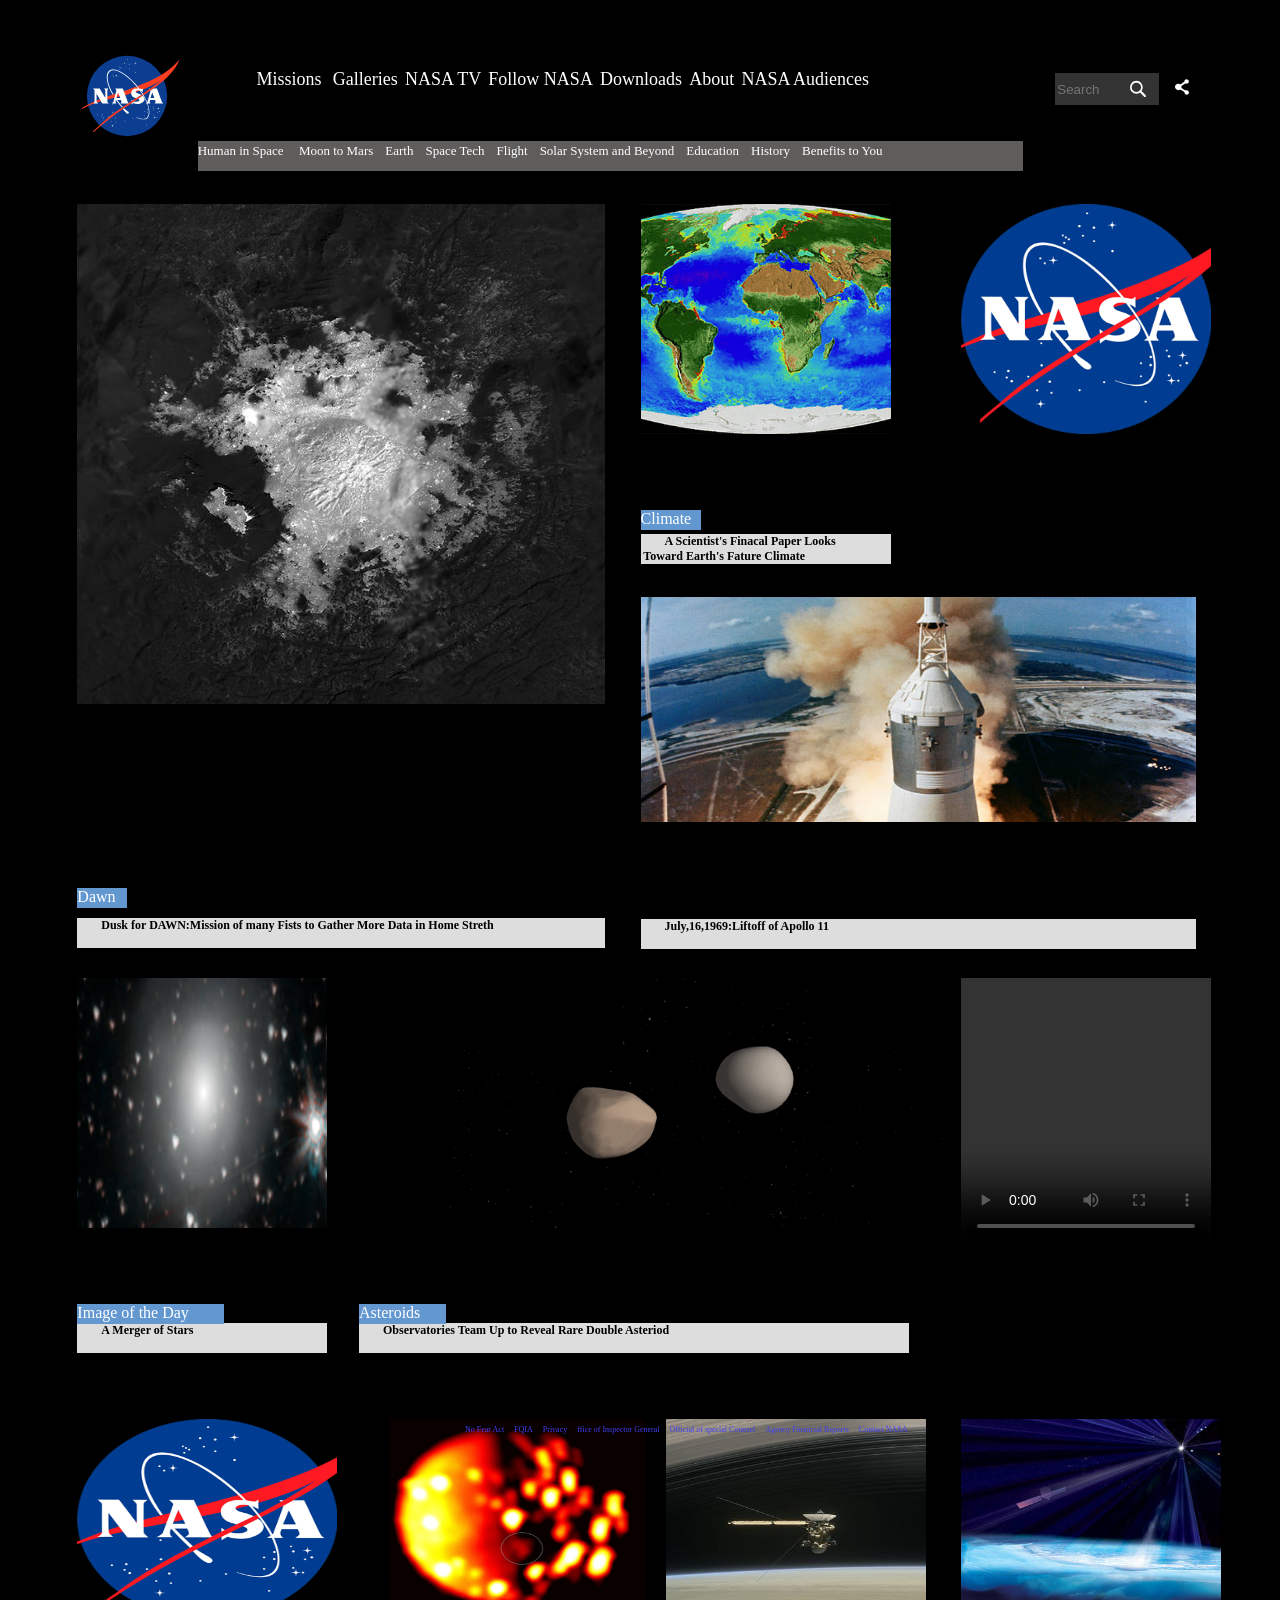
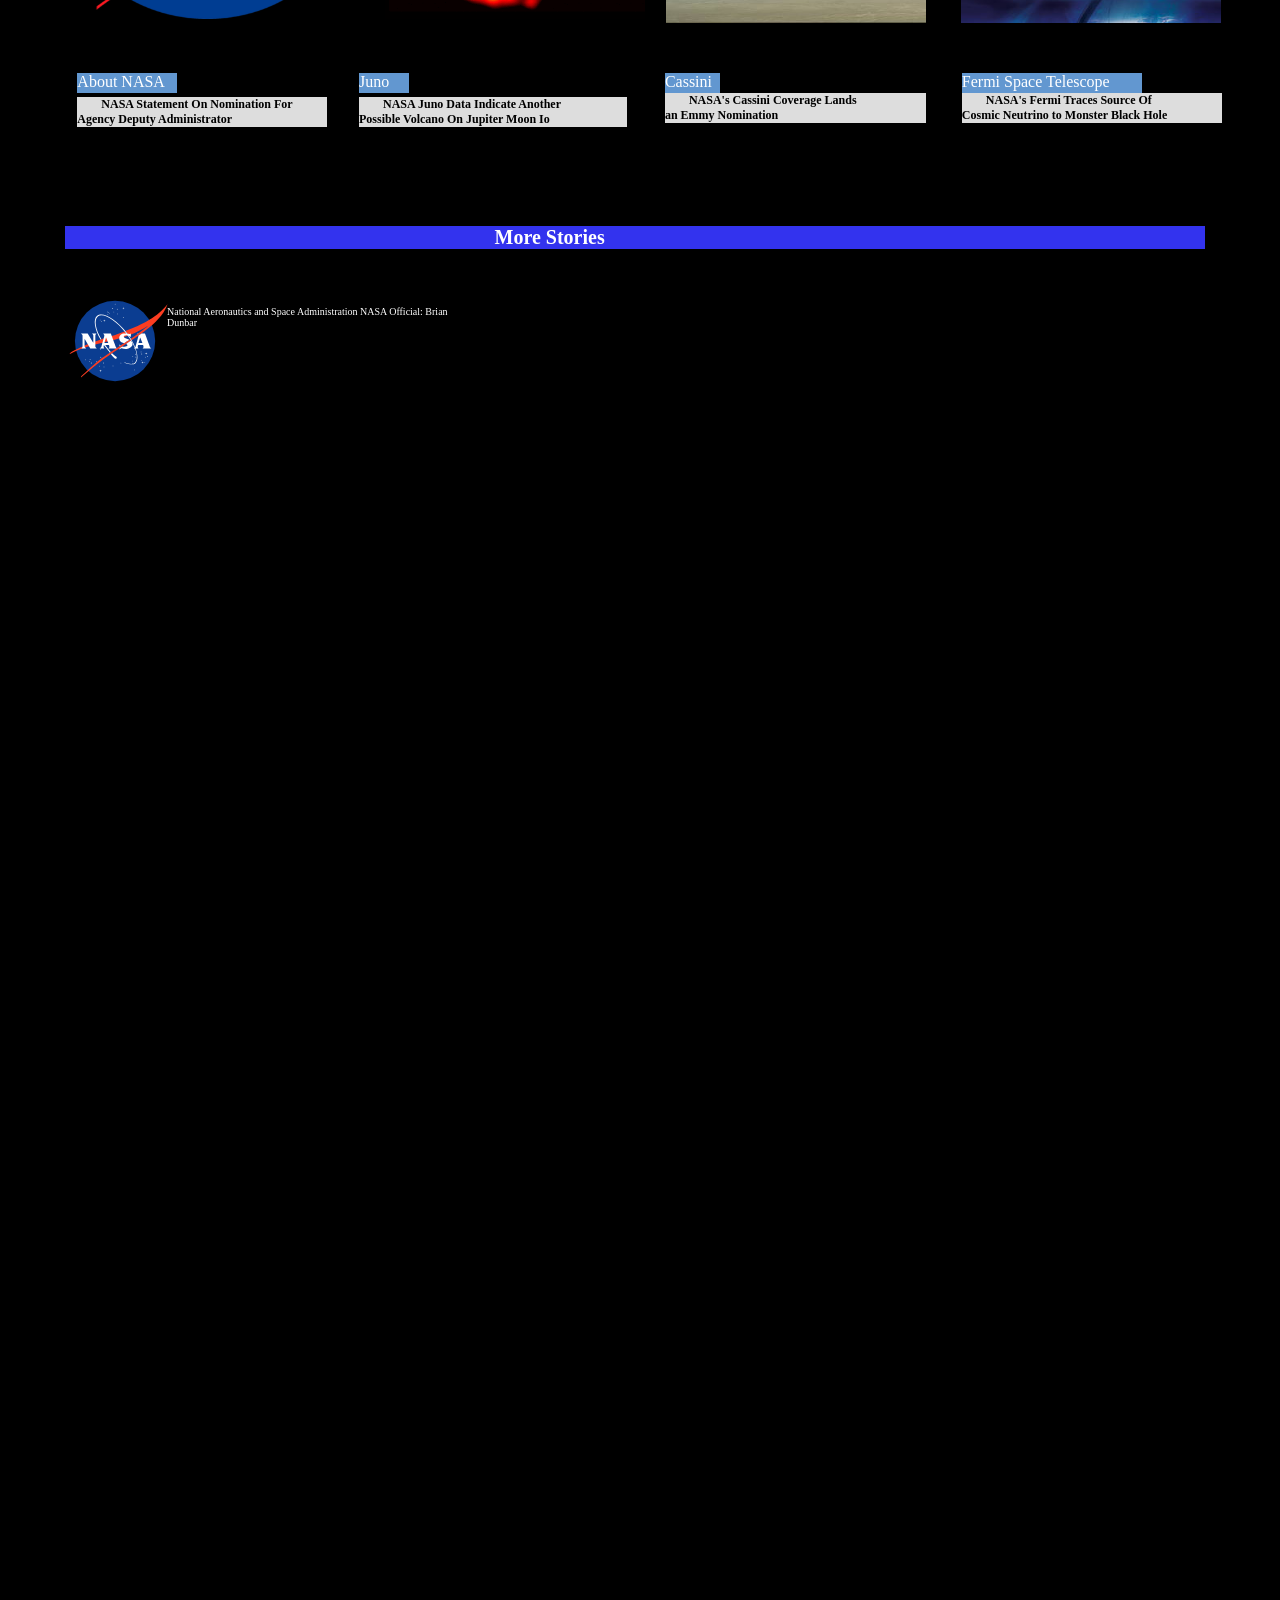
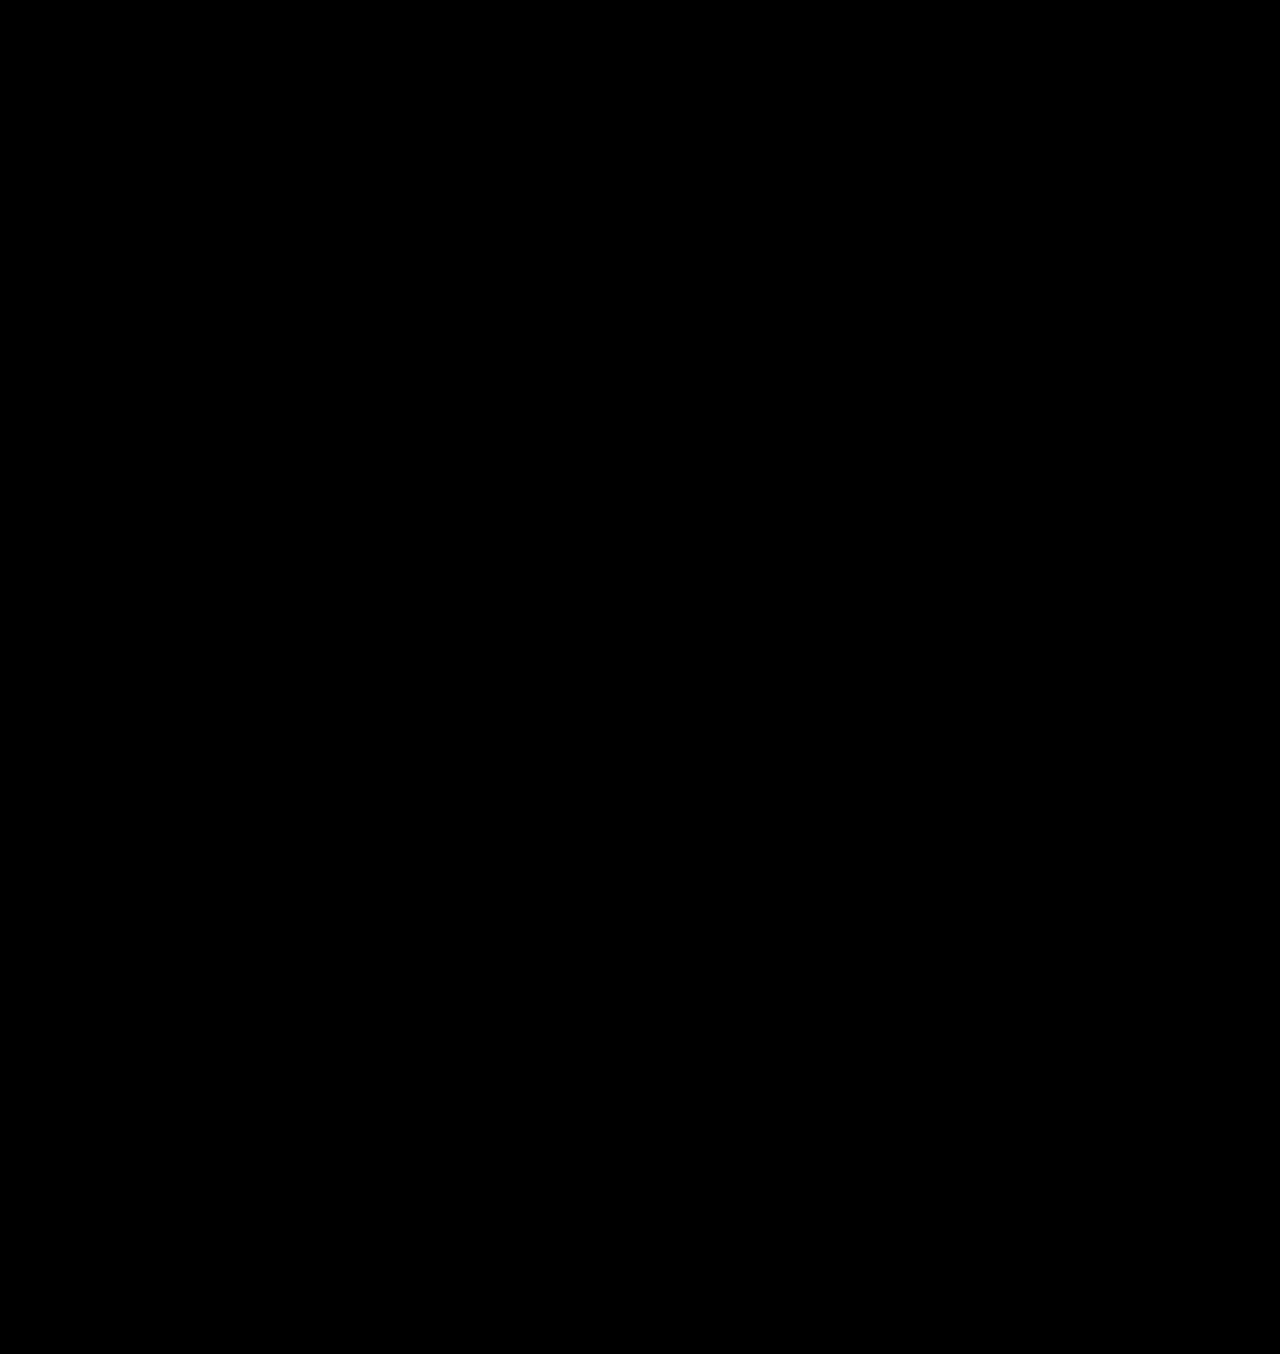
<file: tw-stage-1-project-1-master/index.html>
<!DOCTYPE html>
<html>

<head>
    <meta charset="utf-8" />
    <meta http-equiv="X-UA-Compatible" content="IE=edge">
    <title>NASA</title>
    <meta name="viewport" content="width=device-width, initial-scale=1">
    <link rel="stylesheet" type="text/css" media="screen" href="main.css" />
</head>

<body>
<a  class="logo">
    <img src="images/nasa-logo.svg" alt="Nasa">
</a>

<div class="Nav1" >
  <a >Missions</a> <span>|</span>
  <a >Galleries</a><span>|</span>
  <a >NASA TV</a><span>|</span>
  <a >Follow NASA</a><span>|</span>
  <a >Downloads</a><span>|</span>
  <a >About</a><span>|</span>
  <a >NASA Audiences</a><span>|</span>
</div>

<div class="serach1">

</div>
<br/>
<div class="nn">
<span class="Nav2" lay-separator="||">
  <a >Human in Space </a>&nbsp;&nbsp;
  <a >Moon to Mars</a>&nbsp;&nbsp;
  <a >Earth</a>&nbsp;&nbsp;
  <a >Space Tech</a>&nbsp;&nbsp;
  <a >Flight</a>&nbsp;&nbsp;
  <a >Solar System and Beyond</a>&nbsp;&nbsp;
  <a >Education</a>&nbsp;&nbsp;
  <a >History</a>&nbsp;&nbsp;
  <a >Benefits to You</a>&nbsp;&nbsp;
</span>
</div>
<div class="ss">
    <input aria-hidden="true" name="query" autocomplete="off" placeholder="Search" id="sou"
           class="  ember-text-field ember-view" type="text">

    <iframe class="if1" src=images/search.svg width="50" height="30"></iframe>
    <iframe class="if2" src="images/share.svg" width="50" height="30"></iframe>
</div>

<br/>
<br/>

    <div class="a">
        <img src="images/pia21924-16.jpg" alt="图1">
        <div class="wenzi1">
           <p>Dusk for DAWN:Mission of many Fists to Gather More Data in Home Streth</p>
        </div>
        <a>Dawn</a>
    </div>
    <div class="b">
        <img src="images/mollweide_cycle.jpg" alt="图2">
        <div class="wenzi2">
            <p>A Scientist's Finacal Paper Looks<br/>
                &nbsp;Toward Earth's Fature Climate</p>
        </div>
        <a>Climate</a>
    </div>
    <div class="c">
        <img src="images/nasa_logo.png" alt="图3">

        <div class="wenzi3">
<!--            <p>DAWN Dusk for DAWN:Mission of many Fists to Gather More Data in Home Streth</p>-->
        </div>
    </div>
    <div class="d">
        <img src="images/s69-39961.jpg" alt="图4">
        <div class="wenzi4">
            <p>July,16,1969:Liftoff of Apollo 11</p>
        </div>
    </div>

    <div class="e">
        <img src="images/ssc2017-14a1.jpg" alt="图5">
        <div class="wenzi5">
            <p>A Merger of Stars</p>
        </div>
        <a>Image of the Day</a>
    </div>
    <div class="f">
        <img src="images/pia22556-16.gif" alt="图6">
        <div class="wenzi6">
            <p>Observatories Team Up to Reveal Rare Double Asteriod</p>
        </div>
        <a>Asteroids</a>
    </div>
    <div class="g">
        <video src="images/shipin.mp4" controls="controls"></video>
        <div class="wenzi7">
<!--            <p>DAWN Dusk for DAWN:Mission of many Fists to Gather More Data in Home Streth</p>-->
        </div>
    </div>
    <div class="h">
        <img src="images/nasa_logo.png" alt="图8">
        <div class="wenzi8">
            <p>NASA Statement On Nomination For Agency Deputy Administrator</p>
        </div>
        <a>About NASA</a>
    </div>

    <div class="i">
        <img src="images/io-home.gif" alt="图9">
        <div class="wenzi9">
            <p>NASA Juno Data Indicate Another <br/>
                Possible Volcano On Jupiter Moon Io</p>
        </div>
        <a>Juno</a>
    </div>
    <div class="j">
        <img src="images/cassini20170809.jpg" alt="图10">
        <div class="wenzi10">
            <p>NASA's Cassini Coverage Lands <br/>an  Emmy Nomination</p>
        </div>
        <a>Cassini</a>
    </div>
    <div class="k">
        <img src="images/fermiicecube_as.jpg" alt="图11">
        <div class="wenzi11">
            <p>NASA's Fermi Traces Source Of <br/>
                Cosmic Neutrino to Monster Black Hole</p>
        </div>
        <a>Fermi Space Telescope</a>
    </div>







<div class="bottom">
    <div class="more">
        <p >&nbsp;&nbsp;&nbsp;&nbsp;&nbsp;&nbsp;&nbsp;&nbsp;&nbsp;&nbsp;&nbsp;&nbsp;&nbsp;&nbsp;&nbsp;
            &nbsp;&nbsp;&nbsp;&nbsp;&nbsp;&nbsp;&nbsp;&nbsp;&nbsp;&nbsp;&nbsp;&nbsp;&nbsp;&nbsp;&nbsp;
            &nbsp;&nbsp;&nbsp;&nbsp;&nbsp;&nbsp;&nbsp;&nbsp;&nbsp;&nbsp;&nbsp;&nbsp;&nbsp;&nbsp;&nbsp;
            &nbsp;&nbsp;&nbsp;&nbsp;&nbsp;&nbsp;&nbsp;&nbsp;&nbsp;&nbsp;&nbsp;&nbsp;&nbsp;&nbsp;&nbsp;
            &nbsp;&nbsp;&nbsp;&nbsp;&nbsp;&nbsp;&nbsp;&nbsp;&nbsp;&nbsp;&nbsp;&nbsp;&nbsp;&nbsp;&nbsp;
            &nbsp;&nbsp;&nbsp;&nbsp;&nbsp;&nbsp;More Stories</p>
    </div>

    <a href="/" class="logo1">
        <img src="images/nasa-logo.svg" alt="Nasa">
        <div class="wenzi12">
            <p>National Aeronautics and Space Administration
                NASA Official: Brian Dunbar</p>
        </div>
    </a>

    <div class="xiamian">
        <ul class="ui">
            <li><a>No Fear Act</a></li>
            <li><a>FQIA</a></li>
            <li><a>Privacy</a></li>
            <li><a>ffice of Inspector General</a></li>
            <li><a>Official of special Counsel</a></li>
            <li><a>Agency Financial Reports</a></li>
            <li><a>Contact NASA</a></li>
        </ul>
    </div>

</div>
</body>

</html>
</file>
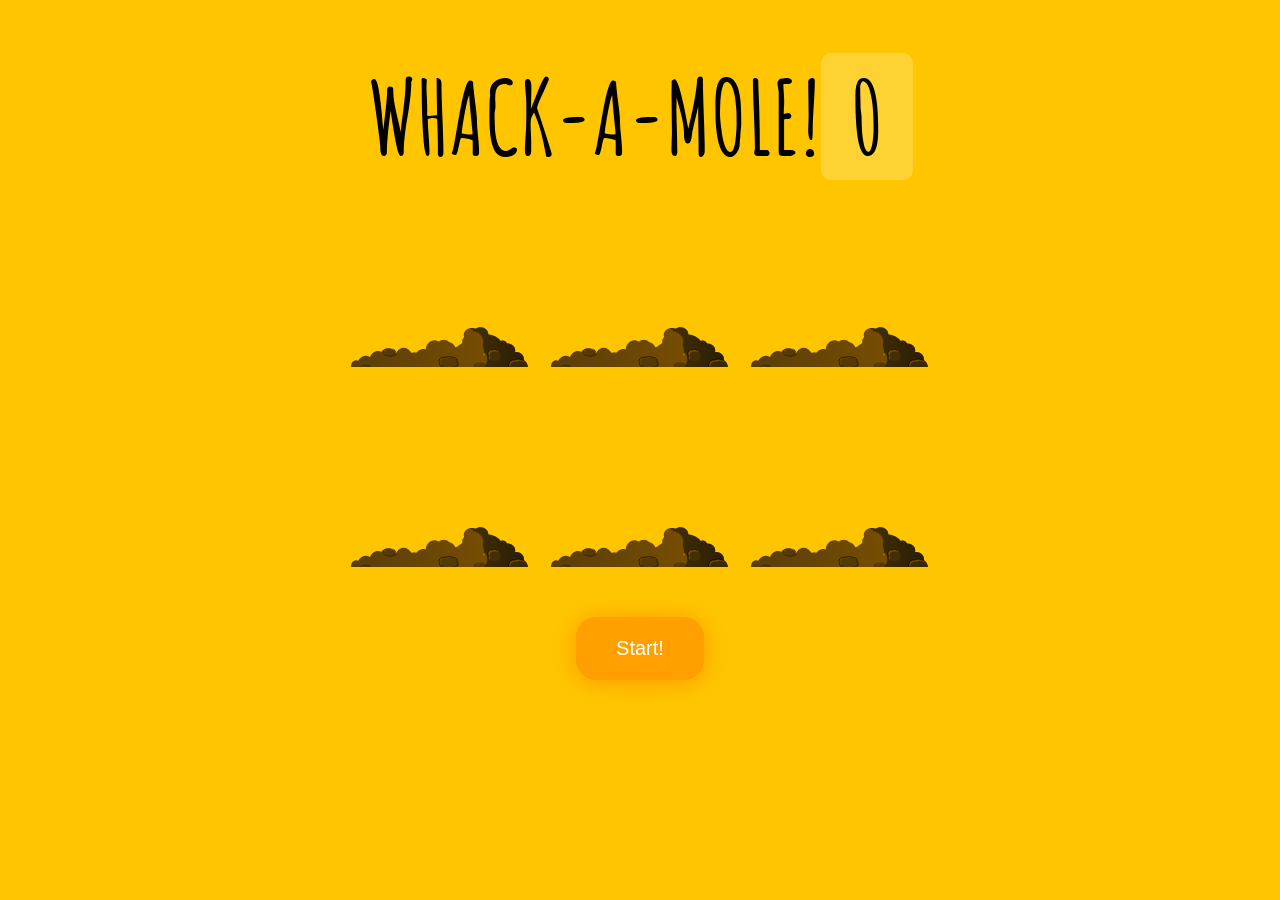
<file: whack-a-mole/index.html>
<!DOCTYPE html>
<html lang="en">
<head>
    <meta charset="UTF-8">
    <title>Whack A Mole!</title>
    <link href='https://fonts.googleapis.com/css?family=Amatic+SC:400,700' rel='stylesheet' type='text/css'>
    <link rel="stylesheet" href="style.css">
<!--    <script src="game-normal.js"></script>-->
    <script src="game-easy.js"></script>
</head>
<body>

<div class="title">
    <h1 id="title">WHACK-A-MOLE! </h1>
    <h1><span class="score">0</span></h1>
</div>

<div class="game">
    <div class="hole hole1">
        <div class="mole"></div>
    </div>
    <div class="hole hole2">
        <div class="mole"></div>
    </div>
    <div class="hole hole3">
        <div class="mole"></div>
    </div>
    <div class="hole hole4">
        <div class="mole"></div>
    </div>
    <div class="hole hole5">
        <div class="mole"></div>
    </div>
    <div class="hole hole6">
        <div class="mole"></div>
    </div>
</div>
<button id="start_btn" class="bubbly-button">Start!</button>
</body>
</html>
</file>
<file: tw-stage-1-project-1-master/main.css>
body {
    background-color: black;
    width: 95%;
    margin: auto;

}

.header {
    background: url("images/starfield-banner.jpg");
    position: fixed;
    width: 95%;
}

.header .logo-link {
    padding: 10px;
}

.header .logo {
    width:110px;
    margin:11px;
}

.logo img{position: absolute; left: 6.0446%; top: 5.7143%;}

.Nav1{position: absolute; left: 20.0446%; top: 7.7143%;}
.Nav1 a{
    font-size: 18px;
    color:white;
}
.nn{
    background: #5f5c5c;
    width:825px;
    height:30px;
    position: absolute; left: 15.446%; top: 15.7143%;
}
.Nav2 a{
    font-size: 13px;
    color:white;

}
.ss input {
    width:100px;height: 30px;
    background: #333333;
    border: 0px;
    position: absolute; left: 82.446%; top: 8.1143%;}

.if1{
    position: absolute; left: 87.846%; top: 8.3143%;
    background: #333333;
    border:0px;
    width: 28px;
    height:28px;
}
.if2{
    position: absolute; left: 91.246%; top: 8.1143%;
    border: 0px;
    width: 28px;
    height:28px;
    background: black;
}


.a{width:500px;height:500px;float:left;}
.a img{position: absolute; left: 6.0446%; top: 22.7143%; width:528px;height: 500px;}
.wenzi1{float:right;background: #c9c3c3;
     }
.wenzi1 p{text-indent:2em;color:black;background: #dddddd;font-size:12px;font-weight: bold;
    height:30px;width:528px;position: absolute; left: 6.0446%; top: 100.7143%; }


.a a{
    float:right;color:white; height: 20px;width:50px;
    position: absolute; left:6.0446%; top:98.7143%;background: #6297d0
}




.b{width:250px;height:250px;float:left;}
.b img{position: absolute; left: 50.0446%; top: 22.7143%; width:250px;height: 230px;}
.wenzi2{float:right;background: #c9c3c3;
   }
.wenzi2 p{text-indent:2em;color:black;background: #dddddd;font-size:12px;font-weight: bold;
    height:30px;width:250px;position: absolute; left: 50.0446%; top: 58.0143%; }
.b a{
    float:right;color:white; height: 20px;width:60px;
    position: absolute; left:50.0446%; top:56.7143%;background: #6297d0
}


.c{width:250px;height:250px;float:left}
.c img{position: absolute; left: 75.0446%; top: 22.7143%; width:250px;height: 230px;}
.wenzi3{width:300px;float:right;color:white}
.wenzi3 p{text-indent:2em;color:white}

.d{width:500px;height:500px;background-position: 50px,100px;}
.d img{position: absolute; left: 50.0446%; top: 66.3143%; width:555px;height: 225px;}
.wenzi4{float:right;background: #c9c3c3;
   }
.wenzi4 p{text-indent:2em;color:black;background: #dddddd;font-size:12px;font-weight: bold;
    height:30px;width:555px;position: absolute; left: 50.0446%; top: 100.8143%;}






.e{width:500px;height:500px;background-position: 50px,100px;}
.e img{position: absolute; left:6.0446%; top: 108.7143%; width:250px;height: 250px;}
.wenzi5{float:right;background: #c9c3c3;
}
.wenzi5 p{text-indent:2em;color:black;background: #dddddd;font-size:12px;font-weight: bold;
    height:30px;width:250px;position: absolute; left: 6.0446%; top: 145.7143%; }
.e a{
    float:right;color:white; height: 20px;width:147px;
    position: absolute; left:6.0446%; top:144.9143%;background: #6297d0
}



.f{width:500px;height:500px;background-position: 50px,100px;}
.f img{position: absolute; left: 35.0446%; top: 108.7143%; width:500px;height: 250px;}

.wenzi6{float:right;background: #c9c3c3;
}
.wenzi6 p{text-indent:2em;color:black;background: #dddddd;font-size:12px;font-weight: bold;
    height:30px;width:550px;position: absolute; left: 28.0446%; top: 145.7143%; }
.f a{
    float:right;color:white; height: 20px;width:87px;
    position: absolute; left:28.0446%; top:144.9143%;background: #6297d0
}

.g{width:500px;height:500px;background-position: 50px,100px;}
.g video{position: absolute; left: 75.0446%; top: 108.7143%; width:250px;height: 270px;}
.wenzi7{width:300px;float:right;color:white}
.wenzi7 p{text-indent:2em;color:white}




.h{width:500px;height:500px;background-position: 50px,100px;}
.h img{position: absolute; left: 6.0446%; top: 157.7143%; width:260px;height: 200px;}

.wenzi8{float:right;background: #c9c3c3;
}
.wenzi8 p{text-indent:2em;color:black;background: #dddddd;font-size:12px;font-weight: bold;
    height:30px;width:250px;position: absolute; left: 6.0446%; top: 187.2143%; }
.h a{
    float:right;color:white; height: 20px;width:100px;
    position: absolute; left:6.0446%; top:185.9143%;background: #6297d0
}





.i{width:500px;height:500px;background-position: 50px,100px;}
.i img{position: absolute; left: 30.0446%; top: 157.7143%; width:260px;height: 200px;}

.wenzi9{float:right;background: #c9c3c3;
}
.wenzi9 p{text-indent:2em;color:black;background: #dddddd;font-size:12px;font-weight: bold;
    height:30px;width:268px;position: absolute; left: 28.0446%; top: 187.2143%; }
.i a{
    float:right;color:white; height: 20px;width:50px;
    position: absolute; left:28.0446%; top:185.9143%;background: #6297d0
}



.j{width:500px;height:500px;background-position: 50px,100px;}
.j img{position: absolute; left: 52.0446%; top: 157.7143%; width:260px;height: 204px;}
.wenzi10{float:right;background: #c9c3c3;
}
.wenzi10 p{text-indent:2em;color:black;background: #dddddd;font-size:12px;font-weight: bold;
    height:30px;width:261px;position: absolute; left: 51.9446%; top: 186.8143%; }
.j a{
    float:right;color:white; height: 20px;width:55px;
    position: absolute; left:51.9446%; top:185.9143%;background: #6297d0
}



.k{width:500px;height:500px;background-position: 50px,100px;}
.k img{position: absolute; left: 75.0446%; top: 157.7143%; width:260px;height: 204px;}
.wenzi11{float:right;background: #c9c3c3;
}
.wenzi11 p{text-indent:2em;color:black;background: #dddddd;font-size:12px;font-weight: bold;
    height:30px;width:260px;position: absolute; left: 75.1446%; top: 186.8143%; }
.k a{
    float:right;color:white; height: 20px;width:180px;
    position: absolute; left:75.1446%; top:185.9143%;background: #6297d0
}



.bottom {width:500px;height:500px;background-position: 50px,100px;}
.bottom img{ position: absolute; left: 5.0446%; top: 210.7143%; }
.more{float:right;background: #00539F;
   }
.more p{color:white;background: #3333ee;font-size:20px;font-weight: bold;
    position: absolute; left: 5.0446%; top: 200.7143%;width:1140px;}



.wenzi12{width:300px;float:right;color:white;
    position: absolute; left: 13.0446%; top: 210.7143%;align-content: center;size: 11px;}
.logo1 p{
    font-size: 10px;
}



.ui{
    list-style:none;
    position:absolute;
    left:420px;
    top:1404px;
}


.ui li {
    float: left;
    color: #4141f3;
    padding: 5px;
    font-size: 8px;
}
</file>
<file: whack-a-mole/style.css>
html {
    box-sizing: border-box;
    font-size: 10px;
    background: #ffc600;
}

*, *:before, *:after {
    box-sizing: inherit;
}

body {
    padding: 0;
    margin: 0;
    font-family: 'Amatic SC', cursive;
    text-align: center;
}

h1 {
    text-align: center;
    font-size: 10rem;
    line-height: 1;
    margin-bottom: 0;
}

.title {
    display: flex;
    justify-content: center;
}

.score {
    background: rgba(255, 255, 255, 0.2);
    padding: 0 3rem;
    line-height: 1;
    border-radius: 1rem;
}

.game {
    width: 600px;
    height: 400px;
    display: flex;
    flex-wrap: wrap;
    margin: 0 auto;
}

.hole {
    flex: 1 0 33.33%;
    overflow: hidden;
    position: relative;
}

.hole:after {
    display: block;
    background: url(dirt.svg) bottom center no-repeat;
    background-size: contain;
    content: '';
    width: 100%;
    height: 70px;
    position: absolute;
    z-index: 2;
    bottom: -30px;
}

.mole {
    background: url('mole.svg') bottom center no-repeat;
    background-size: 60%;
    position: absolute;
    top: 100%;
    width: 100%;
    height: 100%;
    transition: all 0.4s;
}

.hole.up .mole {
    top: 0;
}

.bubbly-button {
    font-family: 'Helvetica', 'Arial', sans-serif;
    display: inline-block;
    font-size: 2em;
    padding: 1em 2em;
    margin-top: 50px;
    /*margin-bottom: 60px;*/
    -webkit-appearance: none;
    appearance: none;
    background-color: #FFA000;
    color: #fff;
    border-radius: 20px;
    border: none;
    cursor: pointer;
    position: relative;
    transition: transform ease-in 0.1s, box-shadow ease-in 0.25s;
    box-shadow: 0 2px 25px #FF9800;
}

.bubbly-button:focus {
    outline: 0;
}
.bubbly-button:before, .bubbly-button:after {
    position: absolute;
    content: '';
    display: block;
    width: 140%;
    height: 100%;
    left: -20%;
    z-index: -1000;
    transition: all ease-in-out 0.5s;
    background-repeat: no-repeat;
}
.bubbly-button:before {
    display: none;
    top: -75%;
    background-image: radial-gradient(circle, #FFA000 20%, transparent 20%), radial-gradient(circle, transparent 20%, #FFA000 20%, transparent 30%), radial-gradient(circle, #FFA000 20%, transparent 20%), radial-gradient(circle, #FFA000 20%, transparent 20%), radial-gradient(circle, transparent 10%, #FFA000 15%, transparent 20%), radial-gradient(circle, #FFA000 20%, transparent 20%), radial-gradient(circle, #FFA000 20%, transparent 20%), radial-gradient(circle, #FFA000 20%, transparent 20%), radial-gradient(circle, #FFA000 20%, transparent 20%);
    background-size: 10% 10%, 20% 20%, 15% 15%, 20% 20%, 18% 18%, 10% 10%, 15% 15%, 10% 10%, 18% 18%;
}
.bubbly-button:after {
    display: none;
    bottom: -75%;
    background-image: radial-gradient(circle, #FFA000 20%, transparent 20%), radial-gradient(circle, #FFA000 20%, transparent 20%), radial-gradient(circle, transparent 10%, #FFA000 15%, transparent 20%), radial-gradient(circle, #FFA000 20%, transparent 20%), radial-gradient(circle, #FFA000 20%, transparent 20%), radial-gradient(circle, #FFA000 20%, transparent 20%), radial-gradient(circle, #FFA000 20%, transparent 20%);
    background-size: 15% 15%, 20% 20%, 18% 18%, 20% 20%, 15% 15%, 10% 10%, 20% 20%;
}
.bubbly-button:active {
    transform: scale(0.9);
    background-color: #FF9800;
    box-shadow: 0 2px 25px #FF9800;
}
.bubbly-button.animate:before {
    display: block;
    animation: topBubbles ease-in-out 0.75s forwards;
}
.bubbly-button.animate:after {
    display: block;
    animation: bottomBubbles ease-in-out 0.75s forwards;
}

@keyframes topBubbles {
    0% {
        background-position: 5% 90%, 10% 90%, 10% 90%, 15% 90%, 25% 90%, 25% 90%, 40% 90%, 55% 90%, 70% 90%;
    }
    50% {
        background-position: 0 80%, 0 20%, 10% 40%, 20% 0, 30% 30%, 22% 50%, 50% 50%, 65% 20%, 90% 30%;
    }
    100% {
        background-position: 0 70%, 0 10%, 10% 30%, 20% -10%, 30% 20%, 22% 40%, 50% 40%, 65% 10%, 90% 20%;
        background-size: 0 0, 0 0,  0 0,  0 0,  0 0,  0 0;
    }
}
@keyframes bottomBubbles {
    0% {
        background-position: 10% -10%, 30% 10%, 55% -10%, 70% -10%, 85% -10%, 70% -10%, 70% 0;
    }
    50% {
        background-position: 0 80%, 20% 80%, 45% 60%, 60% 100%, 75% 70%, 95% 60%, 105% 0;
    }
    100% {
        background-position: 0 90%, 20% 90%, 45% 70%, 60% 110%, 75% 80%, 95% 70%, 110% 10%;
        background-size: 0 0, 0 0,  0 0,  0 0,  0 0,  0 0;
    }
}
</file>
